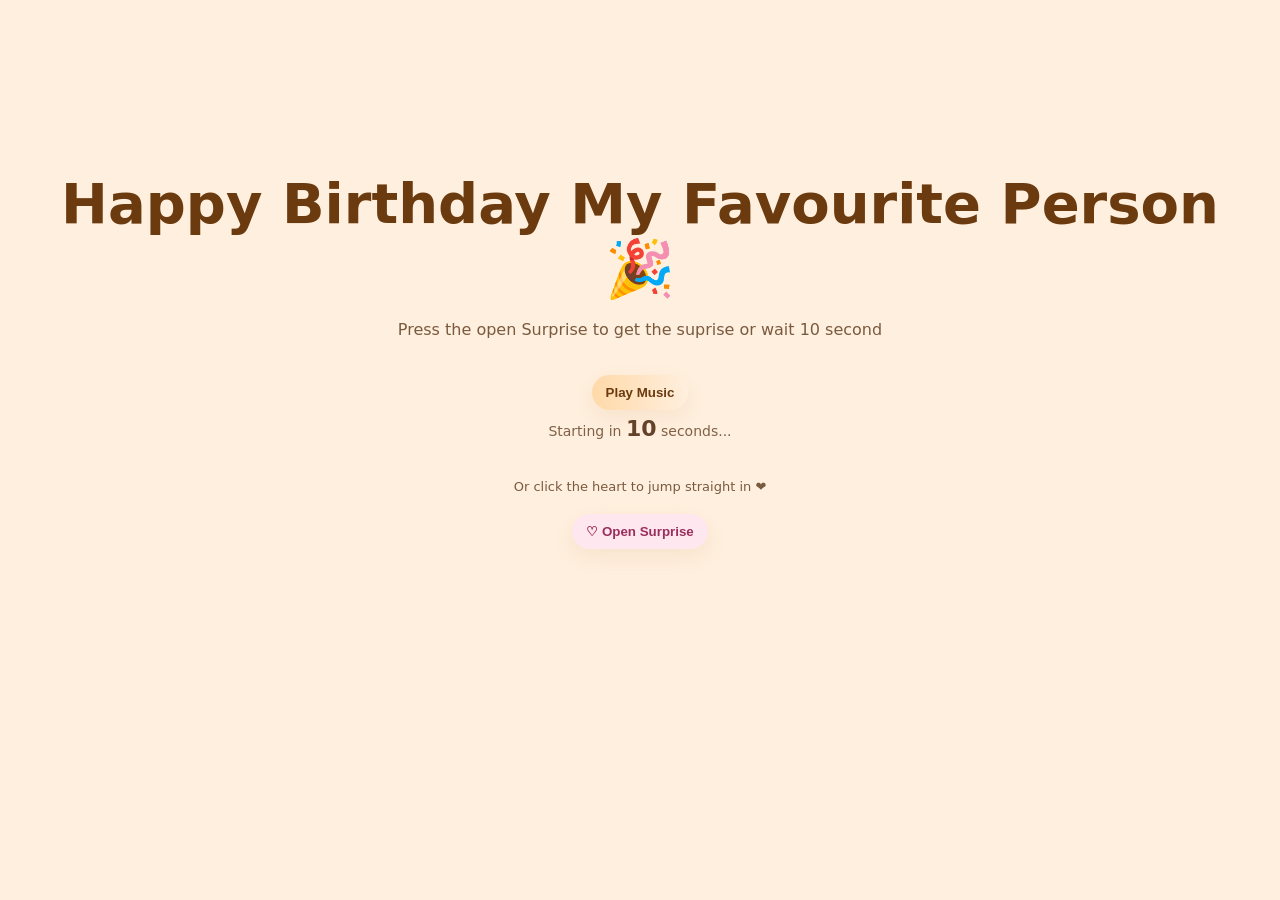
<file: index.html>
<!doctype html>
<html lang="en">
<head>
  <meta charset="utf-8" />
  <meta name="viewport" content="width=device-width,initial-scale=1" />
  <title>Deepti - Welcome</title>
  <link rel="stylesheet" href="style.css">
  <style>
    /* Landing-specific */
    .landing-hero { min-height:80vh; display:flex; align-items:center; justify-content:center; flex-direction:column; text-align:center; padding:40px 20px; }
    .landing-hero h1 { font-size: clamp(28px,6vw,56px); margin:0 0 12px; color:#6b3b0f; }
    .landing-hero p { color:#7a5a3f; margin:6px 0 18px; }
    .countdown { font-weight:700; font-size:22px; color:#5a3a20; }
    .controls { display:flex; gap:12px; align-items:center; justify-content:center; margin-top:18px; }
    .music-btn { background: linear-gradient(90deg,#ffd9a8,#ffefde); border-radius:50px; padding:10px 14px; cursor:pointer; box-shadow:0 8px 20px rgba(200,150,80,0.12); border:none; font-weight:700; color:#6b3b0f; }
    .start-note { margin-top:10px; color:#6b3b0f; font-size:14px; opacity:0.95; }
</style>
</head>
<body class="landing-page">
  <main class="landing-hero" role="main" aria-label="Landing">
    <h1>Happy Birthday My Favourite Person 🎉</h1>
    <p>Press the open Surprise to get the suprise or wait 10 second</p>
    <div class="controls">
      <button id="musicControl" class="music-btn" aria-pressed="false">Play Music</button>
    </div>
    <p class="start-note">Starting in <span id="landingCountdown" class="countdown">10</span> seconds...</p>
    <div style="margin-top:20px; font-size:13px; color:#7a5a3f;">Or click the heart to jump straight in ❤️</div>
    <!-- heart fallback preserved if original page has heart svg -->
    <div style="margin-top:20px;">
      <button id="heartBtn" class="music-btn" style="background:#ffe7f0; color:#9b2f5b;">♡ Open Surprise</button>
    </div>
  </main>

  <script src="script.js"></script>
  <script>
  // Landing logic: 10s countdown + heart button to open surprise (no background music here)
  (function(){
    var countdown = 10;
    var el = document.getElementById('landingCountdown');
    var heartBtn = document.getElementById('heartBtn');

    function updateDisplay(){
      el.textContent = countdown;
      if (countdown <= 0){
        window.location.href = 'transition.html';
      }
    }
    setInterval(function(){
      countdown--;
      updateDisplay();
    }, 1000);

    heartBtn.addEventListener('click', function(){
      window.location.href = 'transition.html';
    });
  })();
  </script>

</body>
</html>
</file>
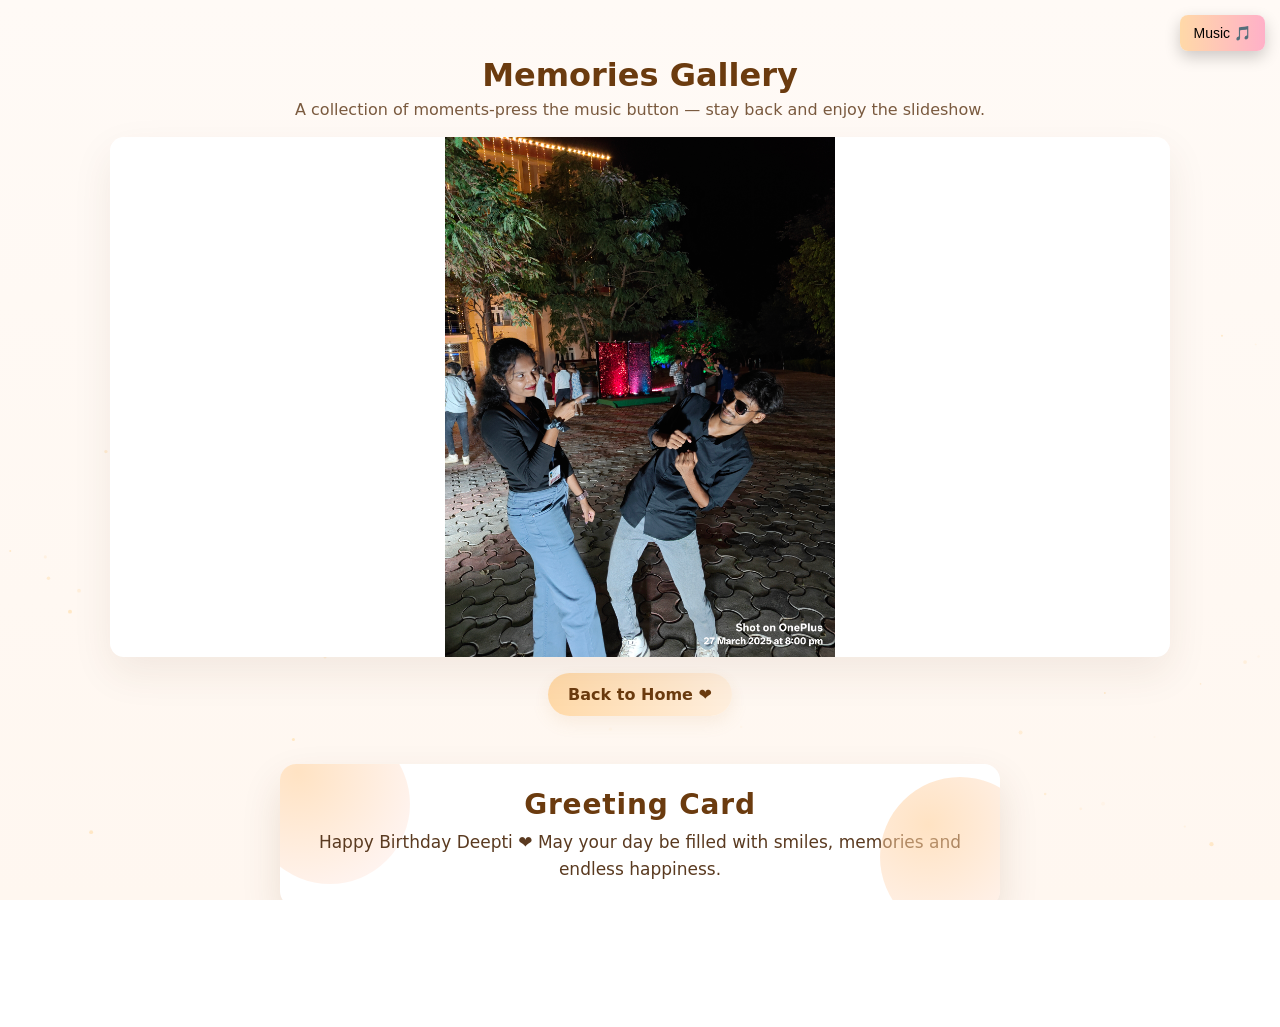
<file: gallery.html>
<!doctype html>
<html lang="en">
<head>
  <meta charset="utf-8" />
  <meta name="viewport" content="width=device-width,initial-scale=1" />
  <title>Memories Gallery</title>
  <link rel="stylesheet" href="style.css">
  <style>
    body.gallery { margin:0; background:linear-gradient(180deg,#fffaf6,#fff7f0); font-family:system-ui, -apple-system, 'Segoe UI', Roboto, 'Helvetica Neue', Arial; color:#222; }
    .wrap { max-width:1100px; margin:30px auto; padding:20px; position:relative; z-index:2; }
    h1{ text-align:center; color:#6b3b0f; margin:6px 0; }
    p.lead{ text-align:center; color:#7a5a3f; margin-top:0; }
    .slideshow { margin-top:18px; position:relative; height:520px; border-radius:14px; overflow:hidden; box-shadow:0 16px 40px rgba(90,50,20,0.08); background:#fff; }
    .slide { position:absolute; inset:0; opacity:0; transition: opacity 1s ease; display:flex; align-items:center; justify-content:center; }
    .slide img { max-width:100%; max-height:100%; width:auto; height:auto; object-fit:contain; display:block; }
    .slide.active { opacity:1; }
    .back { text-align:center; margin:28px 0 60px; }
    .back a { background: linear-gradient(90deg,#ffd9a8,#ffefde); padding:12px 20px; border-radius:999px; color:#6b3b0f; text-decoration:none; box-shadow:0 6px 18px rgba(200,150,80,0.12); font-weight:600; }
    #particles { position:fixed; inset:0; z-index:1; pointer-events:none; }
  
    .greeting-card{
      margin:40px auto 70px;
      max-width:720px;
      padding:24px 20px;
      background:#fff;
      border-radius:16px;
      box-shadow:0 18px 40px rgba(90,50,20,0.12);
      text-align:center;
      position:relative;
      overflow:hidden;
      animation:cardPop 0.9s ease-out 0.4s both;
    }
    .greeting-card::before,
    .greeting-card::after{
      content:'';
      position:absolute;
      width:160px;
      height:160px;
      border-radius:999px;
      background:radial-gradient(circle at 30% 30%, rgba(255,210,160,0.9), rgba(255,160,200,0.1));
      opacity:0.7;
      pointer-events:none;
      animation:cardFloat 6s ease-in-out infinite;
    }
    .greeting-card::before{
      top:-40px;
      left:-30px;
    }
    .greeting-card::after{
      bottom:-30px;
      right:-40px;
      animation-delay:-3s;
    }
    .greeting-card h2{
      position:relative;
      margin:0 0 8px;
      font-size:clamp(22px,4vw,28px);
      color:#6b3b0f;
      letter-spacing:0.03em;
    }
    .greeting-card p{
      position:relative;
      margin:0;
      font-size:17px;
      line-height:1.6;
      color:#5a3a20;
    }
    @keyframes cardPop{
      0%{ transform:translateY(24px) scale(0.96); opacity:0; }
      100%{ transform:none; opacity:1; }
    }
    @keyframes cardFloat{
      0%{ transform:translate3d(0,0,0); }
      50%{ transform:translate3d(8px,-6px,0); }
      100%{ transform:translate3d(0,0,0); }
    }

    /* Music button top-right */
    #musicToggle {
      position: fixed;
      top: 15px;
      right: 15px;
      padding: 10px 14px;
      font-size: 14px;
      background: linear-gradient(90deg,#ffd9a8,#ffb0c8);
      border: none;
      border-radius: 8px;
      box-shadow:0 6px 16px rgba(0,0,0,0.2);
      cursor: pointer;
      z-index: 50;
    }
</style>
</head>
<body class="gallery">
  <button id="musicToggle">Music 🎵</button>
  <canvas id="particles"></canvas>
  <div class="wrap">
    <h1>Memories Gallery</h1>
    <p class="lead">A collection of moments-press the music button — stay back and enjoy the slideshow.</p>

    <div class="slideshow" id="slideshow" aria-live="polite" aria-label="Memories slideshow"></div>

    <div class="back"><a id="backHome" href="index.html">Back to Home ❤️</a></div>
    <div class="greeting-card">
      <h2>Greeting Card</h2>
      <p>Happy Birthday Deepti ❤️ May your day be filled with smiles, memories and endless happiness.</p>
    </div>

  </div>

  <audio id="bg-music" src="assets/sang_rahiyo.mp3" preload="auto" loop></audio>

  <script src="script.js"></script>
  <script>
  (function(){
    // Image list
    var photos = [
      'assets/IMG20250327200055.jpg','assets/number2.jpg','assets/number3.jpg','assets/number4.jpg','assets/number5.jpg',
      'assets/number6.jpg','assets/number7.jpg','assets/number8.jpg','./assets/number 10.jpg','assets/number 9.jpg',
      'assets/number 11.jpg','assets/number 12.jpg','assets/number 13.jpg','assets/number 14.jpg','assets/number 15.jpeg','assets/number 16.jpeg',
      'assets/number 17.jpg','assets/number 18.jpg','assets/number 19.jpg',
    ];

    var slideshow = document.getElementById('slideshow');
    var audio = document.getElementById('bg-music');
    var musicBtn = document.getElementById('musicToggle');

    // Music toggle button (top-right)
    if(musicBtn && audio){
      musicBtn.addEventListener('click', function(e){
        e.stopPropagation();
        if(audio.paused){
          audio.play().catch(function(){});
          musicBtn.textContent = "Pause 🔇";
        } else {
          audio.pause();
          musicBtn.textContent = "Music 🎵";
        }
      });
    }

    var slides = [];
    var duration = 5000; // 5s per image

    function preloadAll(list, cb){
      var loaded = 0;
      if(!list.length) cb();
      list.forEach(function(src){
        var img = new Image();
        img.onload = img.onerror = function(){
          loaded++;
          if(loaded === list.length) cb();
        };
        img.src = src;
      });
    }

    function buildSlides(){
      photos.forEach(function(src, i){
        var s = document.createElement('div');
        s.className = 'slide';
        var img = document.createElement('img');
        img.src = src;
        img.alt = 'Memory ' + (i+1);
        s.appendChild(img);
        slideshow.appendChild(s);
        slides.push(s);
      });
      if(slides.length) slides[0].classList.add('active');
    }

    function startSlideshow(){
      if(!slides.length) return;
      var idx = 0;
      setInterval(function(){
        slides[idx].classList.remove('active');
        idx = (idx + 1) % slides.length;
        slides[idx].classList.add('active');
      }, duration);
    }

    // First user click anywhere also starts music (in case browser blocks autoplay)
    if(audio){
      document.addEventListener('click', function once(){
        if(audio.paused){
          audio.play().catch(function(){});
          if(musicBtn) musicBtn.textContent = "Pause 🔇";
        }
        document.removeEventListener('click', once);
      });
    }

    // Preload then start slideshow
    preloadAll(photos, function(){
      buildSlides();
      startSlideshow();
    });

// Particles (subtle)
    (function(){
      var c = document.getElementById('particles'), ctx = c.getContext('2d');
      var w,h,parts=[]; function resize(){ w=c.width=innerWidth; h=c.height=innerHeight; } window.addEventListener('resize', resize); resize();
      function rand(a,b){ return Math.random()*(b-a)+a; }
      function P(){ this.x=rand(0,w); this.y=rand(h*0.35,h+60); this.r=rand(0.6,2.2); this.vx=rand(-0.08,0.08); this.vy=rand(-0.02,-0.12); this.a=rand(0.12,0.45); }
      for(var i=0;i<70;i++) parts.push(new P());
      function d(){ ctx.clearRect(0,0,w,h); for(var i=0;i<parts.length;i++){ var p=parts[i]; p.x+=p.vx; p.y+=p.vy; p.a = 0.25 + 0.18*Math.sin((i+Date.now()/1000)*0.6); if(p.y < -10 || p.x < -50 || p.x > w+50){ parts[i] = new P(); parts[i].y = h + 10; } ctx.beginPath(); ctx.fillStyle = 'rgba(255,210,140,'+p.a+')'; ctx.arc(p.x,p.y,p.r,0,Math.PI*2); ctx.fill(); } requestAnimationFrame(d); } d();
    })();


  })();
  </script>
</body>
</html>
</file>
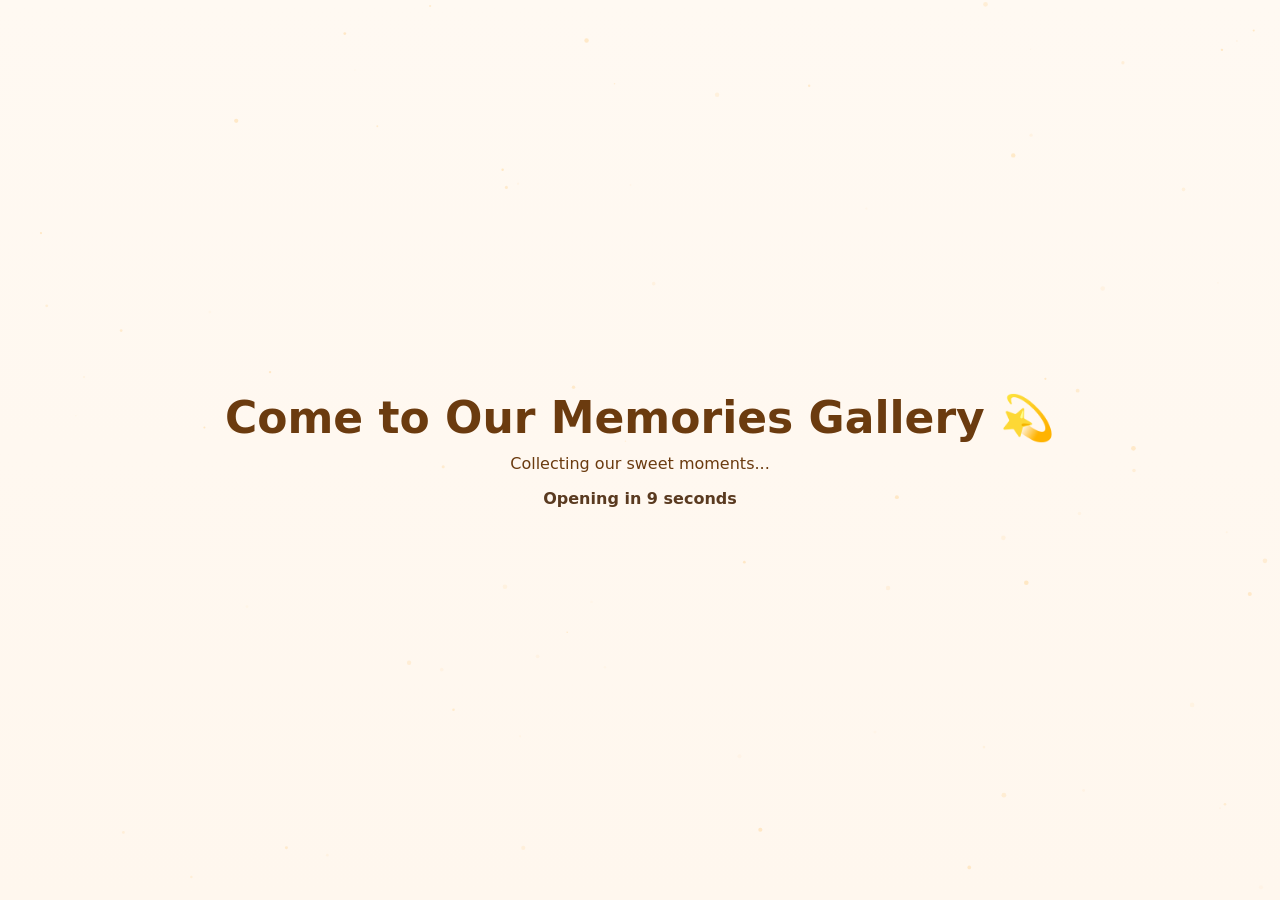
<file: transition.html>
<!doctype html>
<html lang="en">
<head>
  <meta charset="utf-8" />
  <meta name="viewport" content="width=device-width,initial-scale=1" />
  <title>Come to Our Memories Gallery</title>
  <link rel="stylesheet" href="style.css">
  <style>
    body.transition { margin:0; height:100vh; display:flex; align-items:center; justify-content:center; background: linear-gradient(180deg,#fff9f2,#fff7ee); color:#2b2b2b; overflow:hidden; }
    .box { text-align:center; z-index:2; }
    .title { font-size:clamp(24px,5vw,44px); color:#6b3b0f; margin:0; opacity:0; transform:translateY(8px); animation:fadeUp .8s forwards; }
    .sub { margin-top:10px; color:#6b3b0f; opacity:0; animation:fadeUp .8s forwards .3s; }
    .count { margin-top:12px; font-weight:700; color:#5a3a20; opacity:0; animation:fadeUp .8s forwards .6s; }
    @keyframes fadeUp { to { opacity:1; transform:none; } }
    #particles { position:fixed; inset:0; z-index:1; pointer-events:none; }
</style>
</head>
<body class="transition">
  <canvas id="particles"></canvas>
  <div class="box">
    <h1 class="title">Come to Our Memories Gallery 💫</h1>
    <p class="sub">Collecting  our sweet moments...</p>
    <div class="count">Opening in <span id="transCount">10</span> seconds</div>
  </div>
  <script src="script.js"></script>
  <script>
  (function(){
    var seconds = 10;
    var el = document.getElementById('transCount');

    var timer = setInterval(function(){
      seconds--;
      el.textContent = seconds;
      if(seconds<=0){
        clearInterval(timer);
        document.body.style.transition = 'opacity .8s';
        document.body.style.opacity = 0;
        setTimeout(function(){ window.location.href = 'gallery.html'; }, 900);
      }
    },1000);
  })();


  // Subtle particles
  (function(){
    var c = document.getElementById('particles'), ctx = c.getContext('2d');
    var w,h,parts=[]; function resize(){ w=c.width=innerWidth; h=c.height=innerHeight; } window.addEventListener('resize', resize); resize();
    function rand(a,b){ return Math.random()*(b-a)+a; }
    function P(){ this.x=rand(0,w); this.y=rand(0,h); this.r=rand(0.7,2.4); this.vx=rand(-0.12,0.12); this.vy=rand(-0.04,-0.2); this.a=rand(0.12,0.52); }
    for(var i=0;i<80;i++) parts.push(new P());
    function d(){ ctx.clearRect(0,0,w,h); for(var i=0;i<parts.length;i++){ var p=parts[i]; p.x+=p.vx; p.y+=p.vy; p.a = 0.25 + 0.18*Math.sin((i+Date.now()/1000)*0.5); if(p.y<-10||p.x<-50||p.x>w+50){ parts[i]=new P(); parts[i].y=h+10; } ctx.beginPath(); ctx.fillStyle='rgba(255,210,140,'+p.a+')'; ctx.arc(p.x,p.y,p.r,0,Math.PI*2); ctx.fill(); } requestAnimationFrame(d); } d();
  })();
  </script>


</body>
</html>
</file>
<file: style.css>
/* v5 Dream Edition styling */
:root{
  --bg1:#fff6fb; --bg2:#f7f0ff;
  --accent:#ff7fbf; --accent2:#b980ff;
  --muted:#6b7a8c;
  --glass:rgba(255,255,255,0.7);
  --gold: #ffd166;
  --shadow: 0 14px 50px rgba(20,15,40,0.06);
}
*{box-sizing:border-box}
html,body{height:100%;margin:0;font-family:Poppins,system-ui,Arial;background:linear-gradient(180deg,var(--bg1),var(--bg2));color:#2b2b3a;overflow:hidden}

/* music control with visualizer ring */
.music-control{position:fixed;right:18px;top:18px;z-index:120;width:64px;height:64px;border-radius:50%;border:none;background:linear-gradient(135deg,var(--accent),var(--accent2));display:flex;align-items:center;justify-content:center;box-shadow:0 14px 40px rgba(183,90,140,0.16);cursor:pointer;transition:transform .18s,box-shadow .18s;backdrop-filter:blur(6px)}
.music-control:active{transform:scale(.98)}
.music-note{width:28px;height:28px;fill:white;transition:transform .18s}
.music-control.paused{background:linear-gradient(135deg,#fff,#f7f7f7);box-shadow:0 8px 18px rgba(0,0,0,0.06)}
.music-control.paused .music-note{fill:#8b9bb3;transform:scale(.95)}
.viz{position:absolute;left:0;top:0;border-radius:50%;pointer-events:none;opacity:0.9;}

/* landing */
.landing{position:relative;display:flex;align-items:center;justify-content:center;height:100vh;padding:28px;text-align:center}
.landing-inner{background:linear-gradient(180deg,rgba(255,255,255,0.85),rgba(255,250,255,0.95));padding:34px;border-radius:22px;box-shadow:var(--shadow);max-width:920px;width:94%;position:relative;overflow:hidden}
.gb{font-family:'Great Vibes',cursive;font-size:56px;margin:0;color:var(--accent);letter-spacing:0.6px;text-shadow:0 4px 18px rgba(255,127,191,0.06)}
.name{display:block;font-size:34px;color:var(--accent2);margin-top:6px}
.subtitle{color:var(--muted);margin:10px 0 18px}

/* glitter animation */
.intro-glitter{position:relative;overflow:visible}
.intro-glitter::after{content:'';position:absolute;left:-20%;top:0;width:140%;height:100%;background:linear-gradient(90deg,rgba(255,255,255,0.0),rgba(255,255,255,0.6),rgba(255,255,255,0.0));transform:skewX(-18deg);animation:glitter 3.2s linear infinite;opacity:0.9}
@keyframes glitter{0%{transform:translateX(-140%) skewX(-18deg)}100%{transform:translateX(140%) skewX(-18deg)}}

/* heart + ring */
.heart-wrap{display:flex;align-items:center;gap:22px;justify-content:center;margin-top:12px}
.heart{width:130px;height:130px;border-radius:999px;border:none;background:radial-gradient(circle at 30% 30%,#fff,#ffe7f6);box-shadow:0 18px 50px rgba(255,127,191,0.12);display:flex;align-items:center;justify-content:center;cursor:pointer;transition:transform .25s}
.heart:active{transform:scale(.98)}
.heart-svg{width:72px;height:72px;fill:var(--accent);filter:drop-shadow(0 12px 30px rgba(183,90,140,0.12));}
.count-ring{width:120px;height:120px}
.ring-bg{fill:none;stroke:#fff0;stroke-width:6}
.ring-progress{fill:none;stroke:#ffd6f0;stroke-width:6;stroke-linecap:round;transform-origin:60px 60px;transform:rotate(-90deg)}

/* petals */
.petals{position:fixed;inset:0;pointer-events:none;z-index:10}
.petal{position:absolute;width:24px;height:24px;background:radial-gradient(circle at 40% 30%, #fff, rgba(255,255,255,0));border-radius:50%;opacity:0.9;transform:translateY(-20px)}

/* modal/card */
.modal{position:fixed;inset:0;display:flex;align-items:center;justify-content:center;padding:28px;background:linear-gradient(180deg, rgba(10,10,20,0.18), rgba(10,10,20,0.5));backdrop-filter:blur(4px);visibility:hidden;opacity:0;transition:opacity .35s,visibility .35s;z-index:40}
.modal.show{visibility:visible;opacity:1}
.modal-content{position:relative;width:min(1100px,96%);background:linear-gradient(180deg,#fff,#fff);border-radius:18px;padding:16px;box-shadow:var(--shadow)}

/* card layout */
.card{display:grid;grid-template-columns:1fr 360px;gap:18px;align-items:start}
.photo-frame{height:480px;border-radius:14px;overflow:hidden;display:flex;align-items:end;justify-content:center;background:linear-gradient(180deg,#fff,#fff6);border:1px solid rgba(0,0,0,0.04);position:relative}
.photo-frame img{width:100%;height:100%;object-fit:cover;display:block;transition:transform .4s}
.photo-frame:hover img{transform:scale(1.03)}
.reflection{position:absolute;left:0;right:0;bottom:0;height:80px;background:linear-gradient(180deg,rgba(255,255,255,0.2),rgba(255,255,255,0.0));pointer-events:none}

/* thumbs */
.thumbs{display:grid;grid-template-columns:1fr 1fr;gap:10px;margin-top:8px}
.thumb{width:100%;height:110px;object-fit:cover;border-radius:10px;cursor:pointer;border:3px solid transparent;display:block}
.thumb.selected{outline:3px solid rgba(255,127,191,0.15);box-shadow:0 8px 24px rgba(183,90,140,0.06)}

/* surprise card */
.surprise-card{position:fixed;right:22px;bottom:22px;z-index:130;background:linear-gradient(90deg,#fff,#fff6);padding:14px;border-radius:12px;box-shadow:0 18px 50px rgba(20,15,40,0.08);display:none}
.surprise-card.show{display:block}
.surprise-text{margin:8px 0 12px;font-weight:600;color:#5b3a56}

/* lightbox */
.lightbox{position:fixed;inset:0;background:rgba(8,8,12,0.85);display:flex;align-items:center;justify-content:center;visibility:hidden;opacity:0;transition:opacity .25s, visibility .25s;z-index:60}
.lightbox.show{visibility:visible;opacity:1}
.lightbox img{max-width:92%;max-height:92%;object-fit:contain;border-radius:10px;box-shadow:0 18px 60px rgba(0,0,0,0.5)}
.lb-close{position:fixed;right:22px;top:22px;background:transparent;border:none;color:#fff;font-size:26px;cursor:pointer}

/* confetti canvas */
#confetti{position:fixed;left:0;top:0;pointer-events:none;z-index:70}

/* responsive */
@media(max-width:900px){
  .card{grid-template-columns:1fr}
  .photo-frame{height:260px}
  .thumb{height:84px}
  .name{font-size:28px}
  .gb{font-size:44px}
}



/* --- Added: Transition & Gallery tweaks (pastel-gold theme) --- */
.transition-page, .gallery-page { font-family: 'Helvetica Neue', Arial, sans-serif; }



/* Deepti Memoris - pastel gold theme tweaks */
:root { --gold-1: #ffd9a8; --gold-2:#ffefde; --accent:#6b3b0f; --muted:#7a5a3f; }
body { background:var(--gold-2); font-family: system-ui, -apple-system, 'Segoe UI', Roboto, 'Helvetica Neue', Arial; color:var(--accent); }
/* utilities */
.container { max-width:1100px; margin:0 auto; padding:20px; }
/* small responsive fix for slideshow */
@media (max-width:700px){
  .slideshow { height:320px; }
}
</file>
